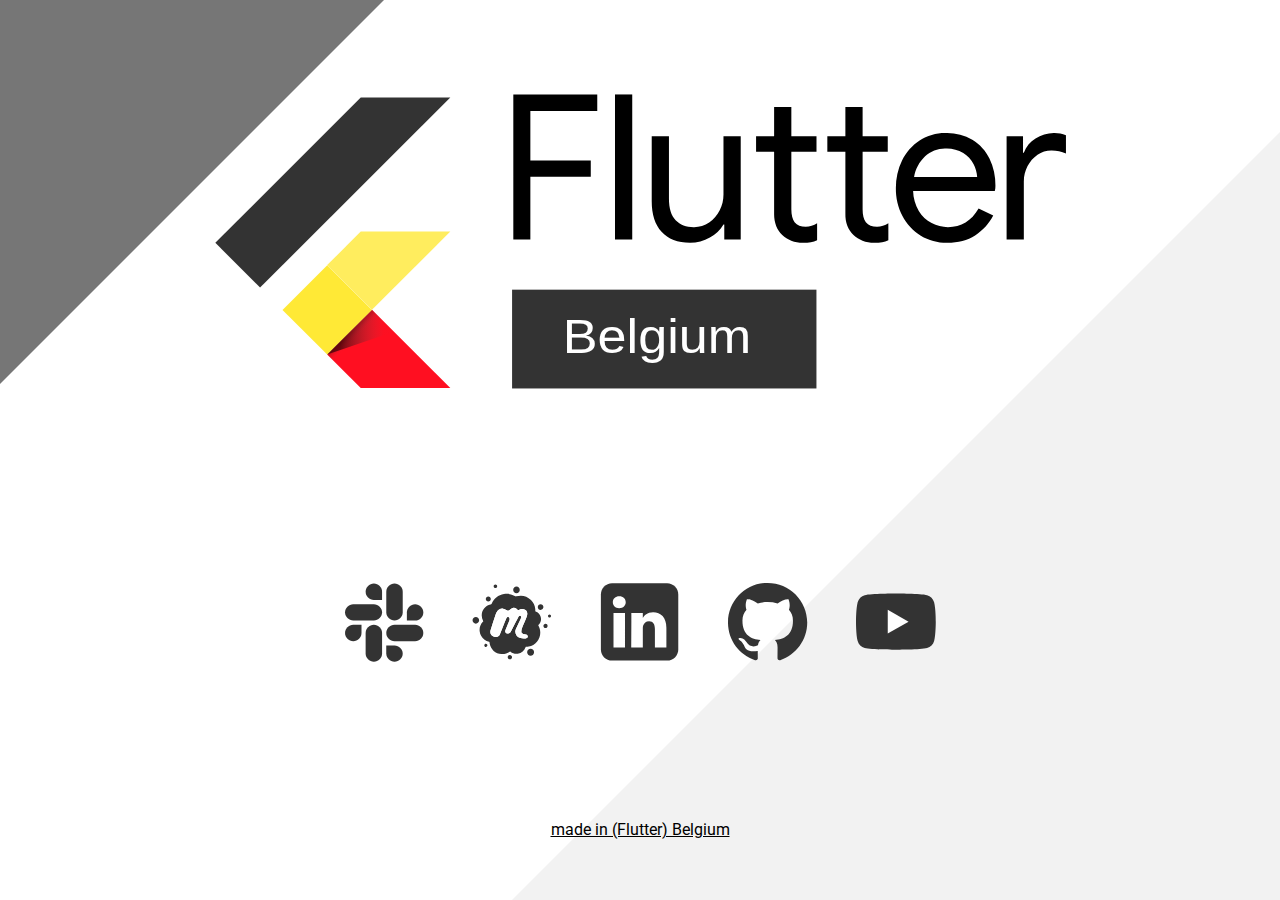
<file: website/index.html>
<!DOCTYPE html>
<html lang="nl">

<head>
   <title>Flutter Belgium</title>
   <meta name="description" content="Flutter Belgium is a communicy that brings Flutter devs together. Flutter Belgium organizes mainly meetups to share knowledge.">
   <meta name="keywords" content="flutter, dart, meetup, community, flutter network"/>
   <meta name="viewport" content="width=device-width, initial-scale=1.0">
   <link rel="stylesheet" type="text/css" rel="noopener" target="_blank" href="style/styles.css" />
   <link href='https://fonts.googleapis.com/css?family=Roboto' rel='stylesheet'>
</head>

<body>
   <div class="background">
      <div class="dark-line"></div>
      <div class="light-line"></div>
   </div>
   <div class="hero">
      <img class="logo" src="img/flutter-belgium.svg" alt="Flutter Belgium Logo"  width="640" height="360"/>
      <div class="socials">
         <a href="https://join.slack.com/t/flutter-belgium/shared_invite/zt-2w7m73ron-5NZWiebmvxXAzBairbAisw"
            target="_blank">
            <img src="img/slack.svg" alt="Slack logo" />
         </a>
         <a href="https://www.meetup.com/flutter-belgium/" target="_blank">
            <img src="img/meetup.svg" alt="Meetup logo" />
         </a>
         <a href="https://www.linkedin.com/company/flutter-belgium/" target="_blank">
            <img src="img/linkedin.svg" alt="LinkedIn logo" />
         </a>
         <a href="https://github.com/flutter-belgium" target="_blank">
            <img src="img/github.svg" alt="GitHub logo" />
         </a>
         <a href="https://www.youtube.com/@flutter-belgium" target="_blank">
            <img src="img/youtube.svg" alt="YouTube logo" />
         </a>
      </div>
      <a href="https://madein.flutterbelgium.be" target="_blank" class="made_in_flutter_belgium">
         <p>made in (Flutter) Belgium</p>
       </a>
   </div>
</body>

</html>
</file>
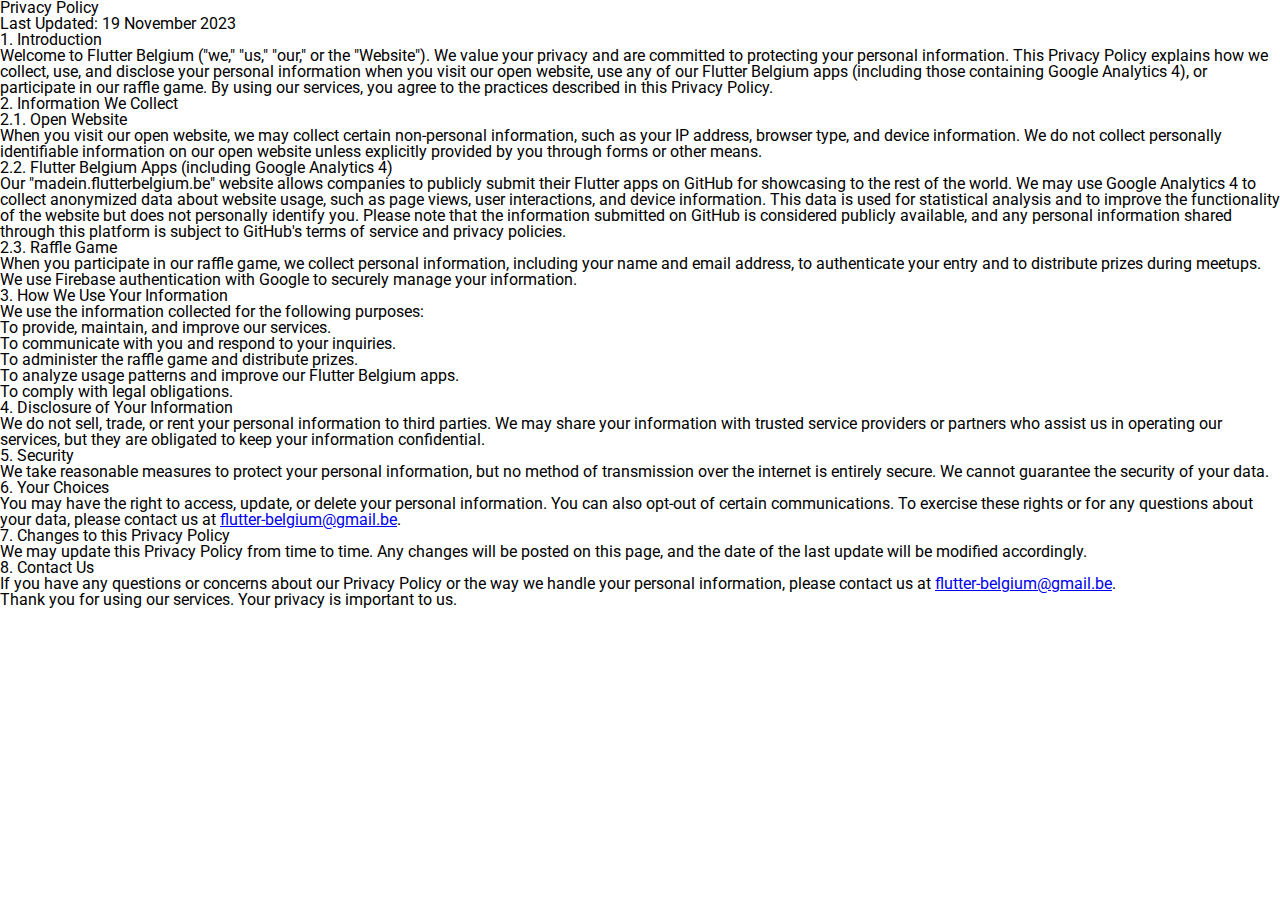
<file: website/privacy_policy.html>
<!DOCTYPE html>
<html>
<head>
   <title>Privacy Policy</title>
   <meta name="viewport" content="width=device-width, initial-scale=1.0">
   <link rel="stylesheet" type="text/css" rel="noopener" target="_blank" href="style/styles.css" />
   <link href='https://fonts.googleapis.com/css?family=Roboto' rel='stylesheet'>
</head>
<body>
    <h1>Privacy Policy</h1>

    <p><strong>Last Updated:</strong> 19 November 2023</p>

    <h2>1. Introduction</h2>
    <p>Welcome to Flutter Belgium ("we," "us," "our," or the "Website"). We value your privacy and are committed to protecting your personal information. This Privacy Policy explains how we collect, use, and disclose your personal information when you visit our open website, use any of our Flutter Belgium apps (including those containing Google Analytics 4), or participate in our raffle game. By using our services, you agree to the practices described in this Privacy Policy.</p>

    <h2>2. Information We Collect</h2>

    <h3>2.1. Open Website</h3>
    <p>When you visit our open website, we may collect certain non-personal information, such as your IP address, browser type, and device information. We do not collect personally identifiable information on our open website unless explicitly provided by you through forms or other means.</p>

    <h3>2.2. Flutter Belgium Apps (including Google Analytics 4)</h3>
    <p>Our "madein.flutterbelgium.be" website allows companies to publicly submit their Flutter apps on GitHub for showcasing to the rest of the world. We may use Google Analytics 4 to collect anonymized data about website usage, such as page views, user interactions, and device information. This data is used for statistical analysis and to improve the functionality of the website but does not personally identify you. Please note that the information submitted on GitHub is considered publicly available, and any personal information shared through this platform is subject to GitHub's terms of service and privacy policies.</p>

    <h3>2.3. Raffle Game</h3>
    <p>When you participate in our raffle game, we collect personal information, including your name and email address, to authenticate your entry and to distribute prizes during meetups. We use Firebase authentication with Google to securely manage your information.</p>

    <h2>3. How We Use Your Information</h2>
    <p>We use the information collected for the following purposes:</p>
    <ul>
        <li>To provide, maintain, and improve our services.</li>
        <li>To communicate with you and respond to your inquiries.</li>
        <li>To administer the raffle game and distribute prizes.</li>
        <li>To analyze usage patterns and improve our Flutter Belgium apps.</li>
        <li>To comply with legal obligations.</li>
    </ul>

    <h2>4. Disclosure of Your Information</h2>
    <p>We do not sell, trade, or rent your personal information to third parties. We may share your information with trusted service providers or partners who assist us in operating our services, but they are obligated to keep your information confidential.</p>

    <h2>5. Security</h2>
    <p>We take reasonable measures to protect your personal information, but no method of transmission over the internet is entirely secure. We cannot guarantee the security of your data.</p>

    <h2>6. Your Choices</h2>
    <p>You may have the right to access, update, or delete your personal information. You can also opt-out of certain communications. To exercise these rights or for any questions about your data, please contact us at <a href="mailto:flutter-belgium@gmail.be">flutter-belgium@gmail.be</a>.</p>

    <h2>7. Changes to this Privacy Policy</h2>
    <p>We may update this Privacy Policy from time to time. Any changes will be posted on this page, and the date of the last update will be modified accordingly.</p>

    <h2>8. Contact Us</h2>
    <p>If you have any questions or concerns about our Privacy Policy or the way we handle your personal information, please contact us at <a href="mailto:flutter-belgium@gmail.be">flutter-belgium@gmail.be</a>.</p>

    <p>Thank you for using our services. Your privacy is important to us.</p>
</body>
</html>
</file>
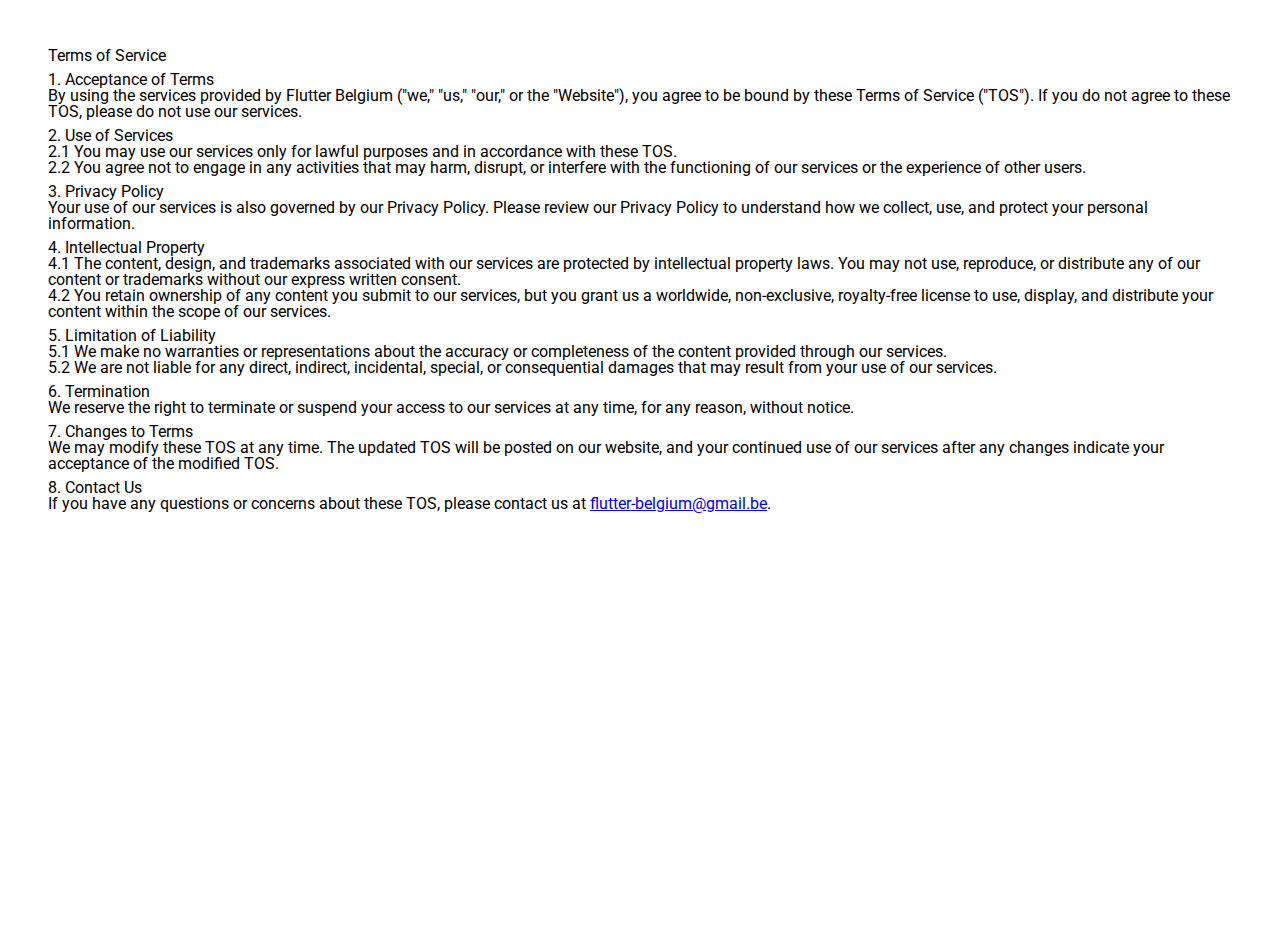
<file: website/terms_of_service.html>
<!DOCTYPE html>
<html>
<head>
    <title>Terms of Service</title>
    <meta name="viewport" content="width=device-width, initial-scale=1.0">
    <link rel="stylesheet" type="text/css" rel="noopener" target="_blank" href="style/styles.css" />
    <link href='https://fonts.googleapis.com/css?family=Roboto' rel='stylesheet'>
    <style>
      body {
         font-family: Roboto;
         margin: 3em;
      }
      h1 {
         margin-top: 1em;
      }
      h2 {
         margin-top: 0.5em;
      }
      h3 {
         margin-top: 0.5em;
      }
   </style>
</head>
<body>
    <h1>Terms of Service</h1>

    <h2>1. Acceptance of Terms</h2>
    <p>By using the services provided by Flutter Belgium ("we," "us," "our," or the "Website"), you agree to be bound by these Terms of Service ("TOS"). If you do not agree to these TOS, please do not use our services.</p>

    <h2>2. Use of Services</h2>
    <p>2.1 You may use our services only for lawful purposes and in accordance with these TOS.</p>
    <p>2.2 You agree not to engage in any activities that may harm, disrupt, or interfere with the functioning of our services or the experience of other users.</p>

    <h2>3. Privacy Policy</h2>
    <p>Your use of our services is also governed by our Privacy Policy. Please review our Privacy Policy to understand how we collect, use, and protect your personal information.</p>

    <h2>4. Intellectual Property</h2>
    <p>4.1 The content, design, and trademarks associated with our services are protected by intellectual property laws. You may not use, reproduce, or distribute any of our content or trademarks without our express written consent.</p>
    <p>4.2 You retain ownership of any content you submit to our services, but you grant us a worldwide, non-exclusive, royalty-free license to use, display, and distribute your content within the scope of our services.</p>

    <h2>5. Limitation of Liability</h2>
    <p>5.1 We make no warranties or representations about the accuracy or completeness of the content provided through our services.</p>
    <p>5.2 We are not liable for any direct, indirect, incidental, special, or consequential damages that may result from your use of our services.</p>

    <h2>6. Termination</h2>
    <p>We reserve the right to terminate or suspend your access to our services at any time, for any reason, without notice.</p>

    <h2>7. Changes to Terms</h2>
    <p>We may modify these TOS at any time. The updated TOS will be posted on our website, and your continued use of our services after any changes indicate your acceptance of the modified TOS.</p>

    <h2>8. Contact Us</h2>
    <p>If you have any questions or concerns about these TOS, please contact us at <a href="mailto:flutter-belgium@gmail.be">flutter-belgium@gmail.be</a>.</p>

</body>
</html>
</file>
<file: website/style/styles.css>
/* http://meyerweb.com/eric/tools/css/reset/ 
   v2.0 | 20110126
   License: none (public domain)
*/

html,
body,
div,
span,
applet,
object,
iframe,
h1,
h2,
h3,
h4,
h5,
h6,
p,
blockquote,
pre,
a,
abbr,
acronym,
address,
big,
cite,
code,
del,
dfn,
em,
img,
ins,
kbd,
q,
s,
samp,
small,
strike,
strong,
sub,
sup,
tt,
var,
b,
u,
i,
center,
dl,
dt,
dd,
ol,
ul,
li,
fieldset,
form,
label,
legend,
table,
caption,
tbody,
tfoot,
thead,
tr,
th,
td,
article,
aside,
canvas,
details,
embed,
figure,
figcaption,
footer,
header,
hgroup,
menu,
nav,
output,
ruby,
section,
summary,
time,
mark,
audio,
video {
	margin: 0;
	padding: 0;
	border: 0;
	font-size: 100%;
	font: inherit;
	vertical-align: baseline;
	font-family: 'Roboto';
}

/* HTML5 display-role reset for older browsers */
article,
aside,
details,
figcaption,
figure,
footer,
header,
hgroup,
menu,
nav,
section {
	display: block;
}

body {
	line-height: 1;
}

ol,
ul {
	list-style: none;
}

blockquote,
q {
	quotes: none;
}

blockquote:before,
blockquote:after,
q:before,
q:after {
	content: '';
	content: none;
}

table {
	border-collapse: collapse;
	border-spacing: 0;
}

html,
body {
	height: 100%;
}

/* Background */
.background {
	position: absolute;
	z-index: -1;
	height: 100%;
	width: 100%;
}

.background .dark-line {
	position: absolute;
	width: 0;
	height: 0;
	border-style: solid;
	border-width: calc(100vw * 0.3) calc(100vw*0.3) 0 0;
	border-color: #767676 transparent transparent transparent;
}

.background .light-line {
	position: absolute;
	right: 0;
	bottom: 0;
	width: 0;
	height: 0;
	border-style: solid;
	border-width: 0 0 calc(100vw*0.6) calc(100vw*0.6);
	border-color: transparent transparent #F2F2F2 transparent;
}

/* Hero */
.hero {
	height: 100%;
	display: flex;
	flex-direction: column;
	justify-content: center;
	align-items: center;
	gap: 10rem;
	box-sizing: border-box;
	padding: 2rem;
}

.logo {
	width: 70%;
	max-width: 1000px;
}

.socials {
	display: flex;
	justify-content: center;
	gap: 3rem;
}

.socials a {
	width: 100%;
	max-width: 100%;
	aspect-ratio: 1/1;
	max-height: 5rem;
}

.socials img {
	width: 100%;
	height: 100%;
}

.made_in_flutter_belgium {
 	color: black;
	font-family: 'Roboto';
}

@media only screen and (max-width: 600px) {
	.hero {
		gap: 4rem;
	}

	.socials {
		gap: 1.5rem;
	}

	.socials a {
		max-height: 3rem;
	}
}

@media only screen and (max-height: 700px) {
	.hero {
		gap: 4rem;
	}
}
</file>
